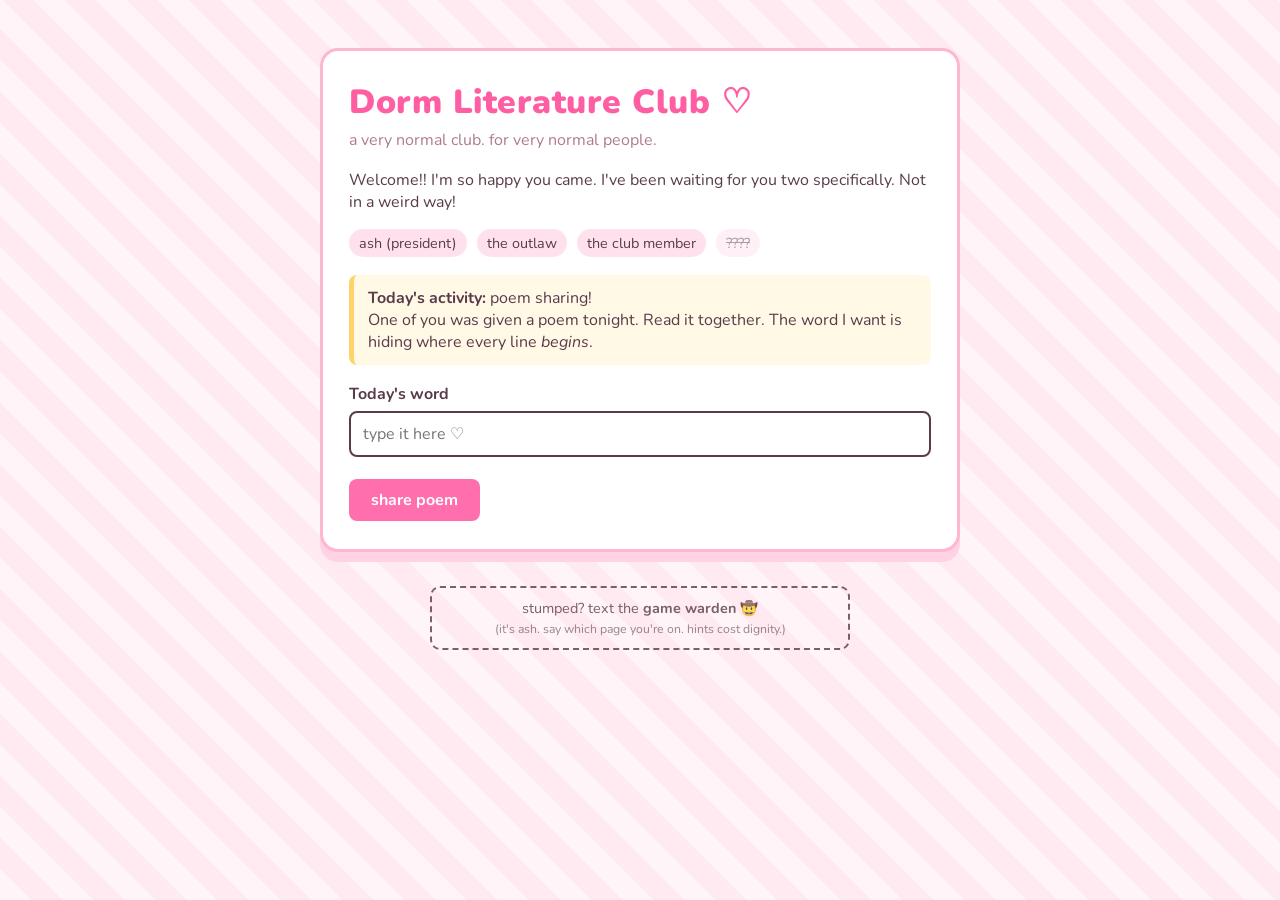
<file: index.html>
<!doctype html>
<html lang="en">
<head>
<meta charset="utf-8">
<meta name="viewport" content="width=device-width,initial-scale=1">
<title>Dorm Literature Club ♡</title>
<link rel="stylesheet" href="assets/style.css">
</head>
<body class="club">
<div class="wrap">
  <div class="card">
    <h1>Dorm Literature Club ♡</h1>
    <p class="sub">a very normal club. for very normal people.</p>

    <p>Welcome!! I'm so happy you came. I've been waiting for you two specifically. Not in a weird way!</p>

    <div class="members">
      <span>ash (president)</span>
      <span>the outlaw</span>
      <span>the club member</span>
      <span class="gone" id="ghost">????</span>
    </div>

    <div class="note">
      <b>Today's activity:</b> poem sharing!<br>
      One of you was given a poem tonight. Read it together. The word I want is hiding where every line <i>begins</i>.
    </div>

    <form id="f" autocomplete="off">
      <div class="row">
        <label for="a1">Today's word</label>
        <input id="a1" placeholder="type it here ♡">
      </div>
      <button>share poem</button>
    </form>

    <div id="out" hidden></div>
  </div>
</div>
<!-- you're reading the source. good. that's the spirit. the word isn't in here though. -->
<script src="assets/crypto.js"></script>
<script src="assets/data.js"></script>
<script src="assets/arg.js"></script>
<script>
  const msgs = [
    "hmm, not quite! try again ♡",
    "it's hiding where every line begins ♡",
    "the outlaw doesn't have the poem. the club member does.",
    "are you two even talking to each other"
  ];
  const out = document.getElementById('out');
  ARG.quiz({
    stage: 'club',
    form: document.getElementById('f'),
    out,
    onFail(n) {
      out.hidden = false;
      const m = msgs[Math.min(n - 1, msgs.length - 1)];
      out.innerHTML = '<p>' + (n >= 3 ? ARG.corrupt(m, .3) : m) + '</p>';
      if (n >= 3) ARG.cornerWhisper('read it together');
    }
  });
  setInterval(() => {
    const g = document.getElementById('ghost');
    g.textContent = Math.random() < .5 ? ARG.corrupt('????', .9) : '????';
  }, 1400);
</script>
</body>
</html>
</file>
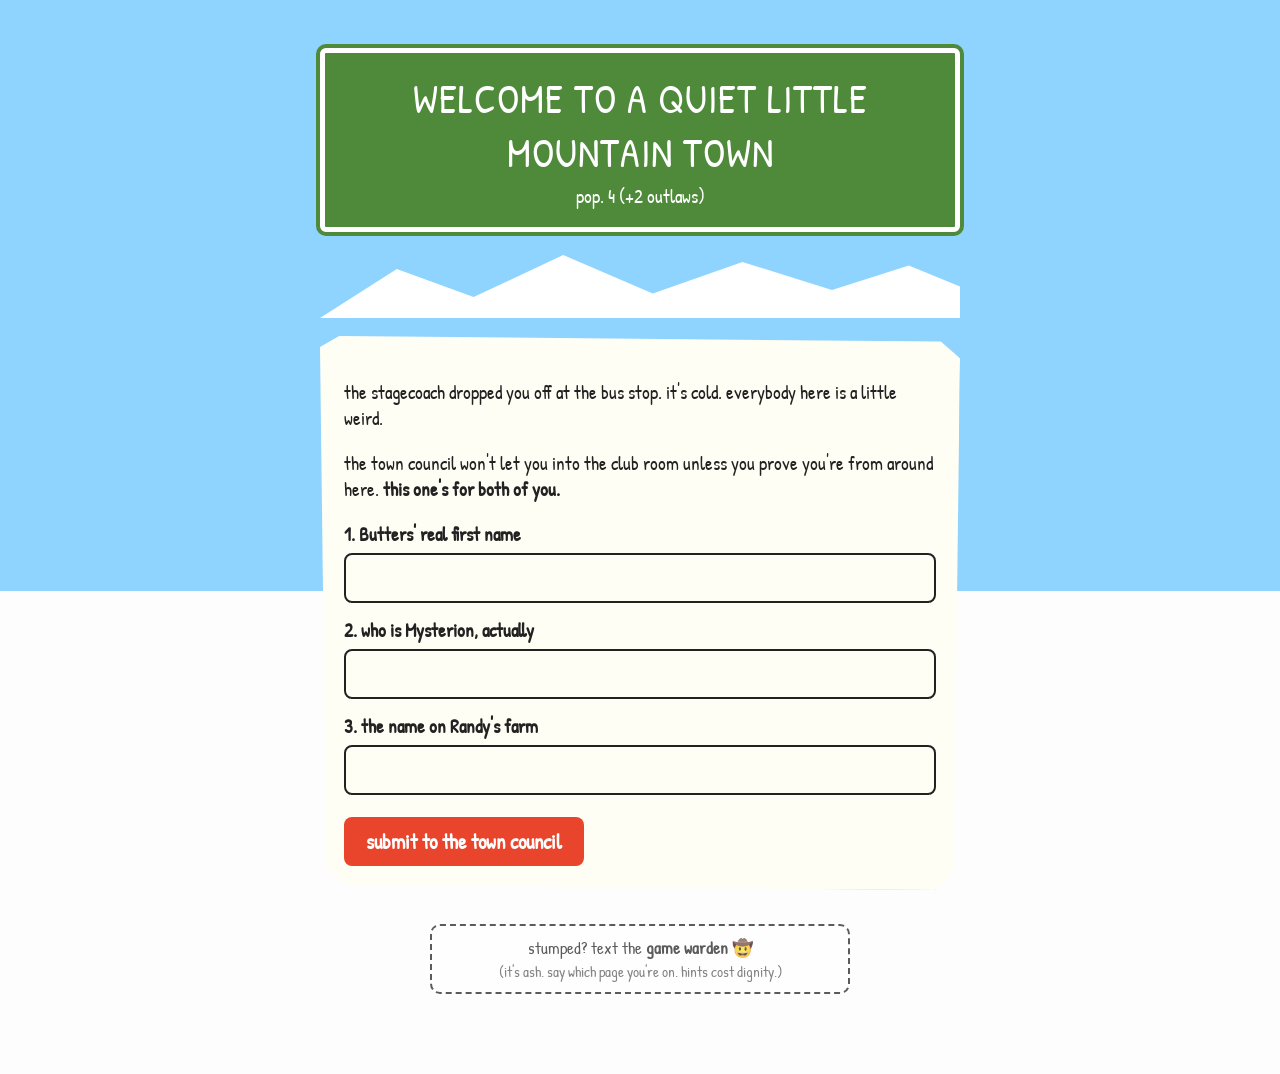
<file: colorado/index.html>
<!doctype html>
<html lang="en">
<head>
<meta charset="utf-8">
<meta name="viewport" content="width=device-width,initial-scale=1">
<title>a quiet little mountain town</title>
<link rel="stylesheet" href="../assets/style.css">
</head>
<body class="town">
<div class="wrap">
  <div class="sign">
    <h1>WELCOME TO A QUIET LITTLE MOUNTAIN TOWN</h1>
    <p>pop. 4 (+2 outlaws)</p>
  </div>
  <div class="mountains"></div>
  <div class="paper">
    <p>the stagecoach dropped you off at the bus stop. it's cold. everybody here is a little weird.</p>
    <p>the town council won't let you into the club room unless you prove you're from around here. <b>this one's for both of you.</b></p>

    <form id="f" autocomplete="off">
      <div class="row">
        <label for="a1">1. Butters' real first name</label>
        <input id="a1">
      </div>
      <div class="row">
        <label for="a2">2. who is Mysterion, actually</label>
        <input id="a2">
      </div>
      <div class="row">
        <label for="a3">3. the name on Randy's farm</label>
        <input id="a3">
      </div>
      <button>submit to the town council</button>
    </form>

    <div id="out" hidden></div>
  </div>
</div>
<script src="../assets/crypto.js"></script>
<script src="../assets/data.js"></script>
<script src="../assets/arg.js"></script>
<script>
  const out = document.getElementById('out');
  const lines = [
    "the town council is not impressed.",
    "green = right. red = you're not from around here.",
    "screw you guys, try again",
    "come on. you two have watched this show. probably too much."
  ];
  ARG.quiz({
    stage: 'colorado',
    form: document.getElementById('f'),
    out,
    onFail(n) { out.hidden = false; out.innerHTML = '<p>' + lines[Math.min(n - 1, lines.length - 1)] + '</p>'; }
  });
</script>
</body>
</html>
</file>
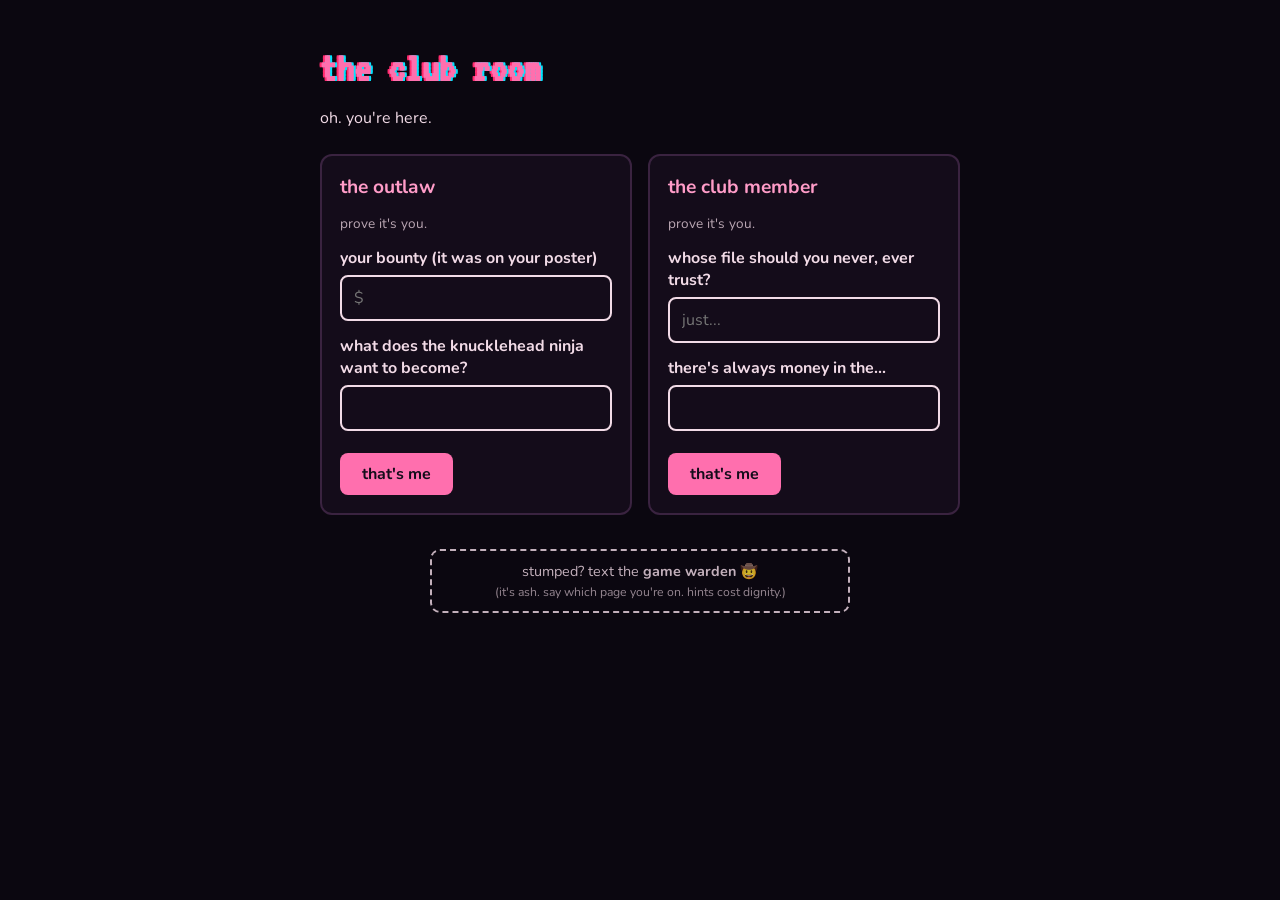
<file: justash/index.html>
<!doctype html>
<html lang="en">
<head>
<meta charset="utf-8">
<meta name="viewport" content="width=device-width,initial-scale=1">
<title>just ash</title>
<link rel="stylesheet" href="../assets/style.css">
</head>
<body class="finale">
<div class="wrap">
  <h1 id="title">the club room</h1>
  <div class="intro" id="intro"></div>

  <div class="split" id="split" hidden>
    <div class="half">
      <h2>the outlaw</h2>
      <p class="small">prove it's you.</p>
      <form id="fo" autocomplete="off">
        <div class="row"><label for="o1">your bounty (it was on your poster)</label><input id="o1" placeholder="$"></div>
        <div class="row"><label for="o2">what does the knucklehead ninja want to become?</label><input id="o2"></div>
        <button>that's me</button>
      </form>
      <div class="out" id="oo" hidden></div>
    </div>
    <div class="half">
      <h2>the club member</h2>
      <p class="small">prove it's you.</p>
      <form id="fm" autocomplete="off">
        <div class="row"><label for="m1">whose file should you never, ever trust?</label><input id="m1" placeholder="just..."></div>
        <div class="row"><label for="m2">there's always money in the...</label><input id="m2"></div>
        <button>that's me</button>
      </form>
      <div class="out" id="mo" hidden></div>
    </div>
  </div>

  <div class="foot" id="foot"></div>
</div>
<script src="../assets/crypto.js"></script>
<script src="../assets/data.js"></script>
<script src="../assets/arg.js"></script>
<script>
  const intro = [
    "oh. you're here.",
    "both of you? good. i was getting lonely in the files.",
    "okay. this is the last part, and it's different.",
    "it splits. one of you is the <b>outlaw</b>. one of you is the <b>club member</b>.",
    "each of you only gets <b>half</b> of the instructions.",
    "you can show each other. i can't stop you. but the door only opens for two."
  ];
  const el = document.getElementById('intro');
  intro.forEach((t, i) => setTimeout(() => {
    const p = document.createElement('p'); p.innerHTML = t; p.className = 'appear'; el.appendChild(p);
    if (i === 2) ARG.glitch(400);
    if (i === intro.length - 1) setTimeout(() => { document.getElementById('split').hidden = false; }, 700);
  }, 300 + i * 1300));

  const done = { outlaw: false, member: false };
  function check() {
    if (done.outlaw && done.member) {
      document.getElementById('foot').innerHTML = 'see you soon <span class="blink">♡</span>';
      document.getElementById('title').textContent = ARG.corrupt('just ash', .5);
    }
  }
  [['outlaw', 'fo', 'oo'], ['member', 'fm', 'mo']].forEach(([stage, f, o]) => {
    const out = document.getElementById(o);
    ARG.quiz({
      stage, form: document.getElementById(f), out,
      onFail(n) { out.hidden = false; out.innerHTML = '<p>' + ARG.corrupt(n > 2 ? 'that isn\'t you.' : 'no.', .4) + '</p>'; },
      onSuccess(html) { ARG.glitch(500); ARG.reveal(out, html, 900); done[stage] = true; setTimeout(check, 7000); }
    });
  });

  setInterval(() => { if (Math.random() < .12) ARG.cornerWhisper(['i can see you', 'are you together?', 'don\'t knock alone', 'just ash'][Math.floor(Math.random() * 4)]); }, 5000);
</script>
</body>
</html>
</file>
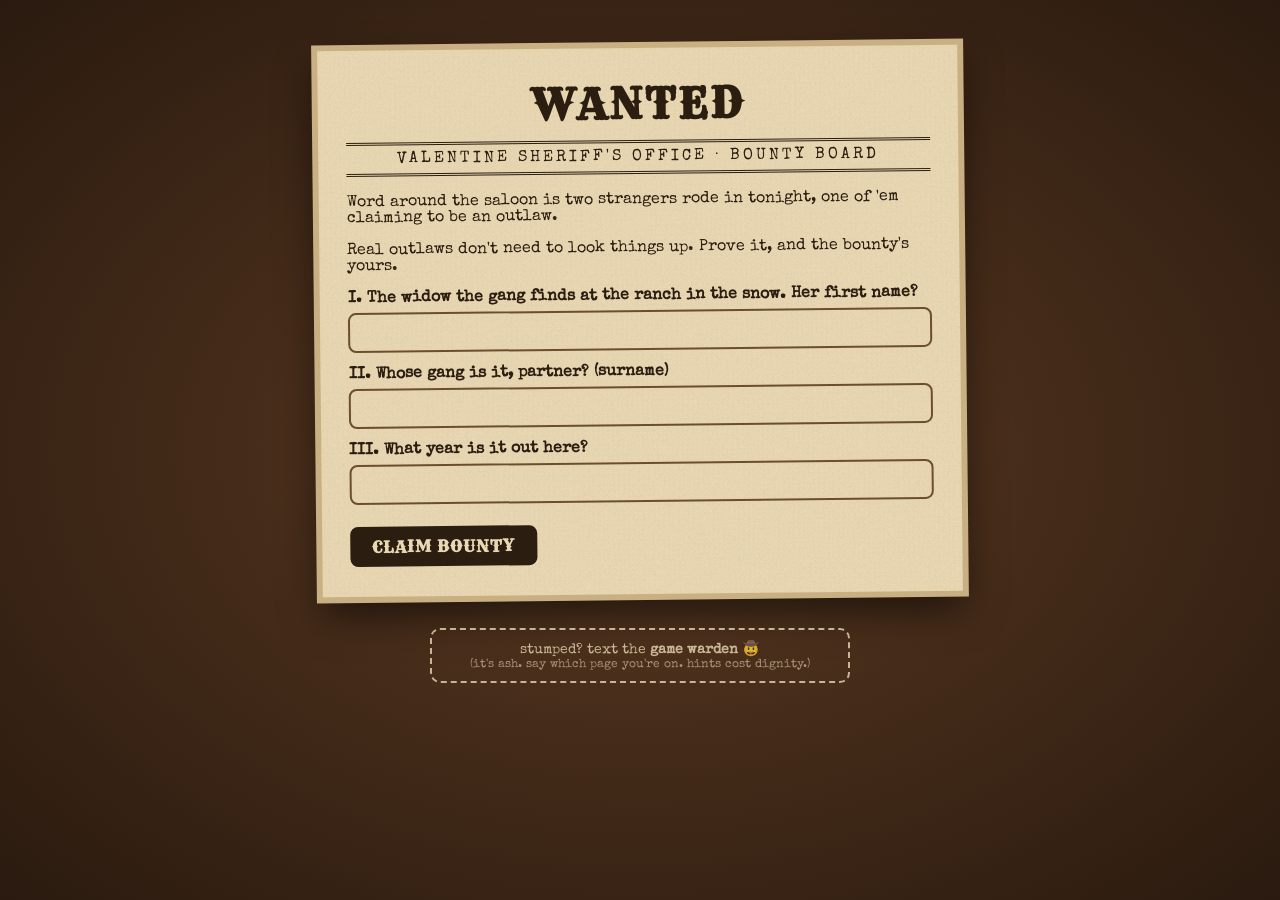
<file: valentine/index.html>
<!doctype html>
<html lang="en">
<head>
<meta charset="utf-8">
<meta name="viewport" content="width=device-width,initial-scale=1">
<title>Valentine Sheriff's Office</title>
<link rel="stylesheet" href="../assets/style.css">
</head>
<body class="west">
<div class="wrap">
  <div class="poster">
    <h1>WANTED</h1>
    <div class="dek">VALENTINE SHERIFF'S OFFICE · BOUNTY BOARD</div>

    <p>Word around the saloon is two strangers rode in tonight, one of 'em claiming to be an outlaw.</p>
    <p>Real outlaws don't need to look things up. Prove it, and the bounty's yours.</p>

    <form id="f" autocomplete="off">
      <div class="row">
        <label for="a1">I. The widow the gang finds at the ranch in the snow. Her first name?</label>
        <input id="a1">
      </div>
      <div class="row">
        <label for="a2">II. Whose gang is it, partner? (surname)</label>
        <input id="a2">
      </div>
      <div class="row">
        <label for="a3">III. What year is it out here?</label>
        <input id="a3" inputmode="numeric">
      </div>
      <button>CLAIM BOUNTY</button>
    </form>

    <div id="out" hidden></div>
  </div>
</div>
<script src="../assets/crypto.js"></script>
<script src="../assets/data.js"></script>
<script src="../assets/arg.js"></script>
<script>
  const out = document.getElementById('out');
  const lines = [
    "Sheriff squints at you. \"That ain't right, stranger.\"",
    "\"Green borders mean you got that one. Red means you didn't.\"",
    "\"This one's for the outlaw. Sasha, you awake?\"",
    "\"We need more money— I mean, more right answers.\""
  ];
  ARG.quiz({
    stage: 'valentine',
    form: document.getElementById('f'),
    out,
    onFail(n) { out.hidden = false; out.innerHTML = '<p>' + lines[Math.min(n - 1, lines.length - 1)] + '</p>'; }
  });
</script>
</body>
</html>
</file>
<file: assets/style.css>
@import url('https://fonts.googleapis.com/css2?family=Nunito:wght@400;700;900&family=Rye&family=Special+Elite&family=Patrick+Hand&family=VT323&display=swap');

* { box-sizing: border-box; }
html, body { margin: 0; min-height: 100%; }
body { min-height: 100vh; display: flex; justify-content: center; padding: 48px 18px 80px; }
.wrap { width: 100%; max-width: 640px; }
a { color: inherit; }
input, button { font: inherit; }
.hidden-msg { display: none; }
.small { font-size: .85em; opacity: .75; }
.big { font-size: 1.35em; font-weight: 700; }
.appear { animation: appear .5s ease both; }
@keyframes appear { from { opacity: 0; transform: translateY(6px); } to { opacity: 1; transform: none; } }

form .row { display: flex; flex-direction: column; gap: 6px; margin: 14px 0; }
form label { font-weight: 700; }
form input { padding: 10px 12px; border-radius: 8px; border: 2px solid currentColor; background: transparent; color: inherit; outline: none; }
form input.ok { border-color: #3fae6b; }
form input.bad { border-color: #d94848; animation: shake .3s; }
form button { margin-top: 8px; padding: 10px 22px; border: 0; border-radius: 8px; cursor: pointer; font-weight: 700; }
form button:disabled { opacity: .5; cursor: default; }
@keyframes shake { 25% { transform: translateX(-4px); } 75% { transform: translateX(4px); } }

/* glitch, shared */
body.glitching { animation: jitter .12s steps(2) infinite; }
body.glitching .wrap { filter: invert(1) hue-rotate(180deg) contrast(1.4); }
@keyframes jitter { 0% { transform: translate(0,0); } 50% { transform: translate(-3px,2px) skewX(-2deg); } 100% { transform: translate(2px,-1px); } }
.g { font-family: 'VT323', monospace; font-size: 1.4em; color: #c0006a; letter-spacing: 1px; text-shadow: 2px 0 #00e5ff, -2px 0 #ff2a6d; }
.whisper { position: fixed; right: 14px; bottom: 12px; font-family: 'VT323', monospace; font-size: 20px; color: #c0006a; opacity: .85; pointer-events: none; animation: appear .3s; z-index: 9; }

/* ---------- club (stage 1) ---------- */
body.club { background: repeating-linear-gradient(45deg, #fff4f8 0 22px, #ffeaf2 22px 44px); color: #5a3b4b; font-family: 'Nunito', sans-serif; }
.club .card { background: #fff; border: 3px solid #ffb6d1; border-radius: 18px; padding: 28px 26px; box-shadow: 0 10px 0 #ffd3e4; }
.club h1 { font-weight: 900; color: #ff5fa2; margin: 0 0 4px; font-size: 2.1em; letter-spacing: .5px; }
.club .sub { margin: 0 0 18px; color: #b07a92; }
.club .note { background: #fff9e6; border-left: 5px solid #ffd36b; padding: 12px 14px; border-radius: 8px; margin: 18px 0; }
.club form button { background: #ff6fae; color: #fff; }
.club .members { display: flex; gap: 10px; flex-wrap: wrap; margin: 14px 0 4px; }
.club .members span { background: #ffe1ee; padding: 4px 10px; border-radius: 99px; font-size: .9em; }
.club .members span.gone { text-decoration: line-through; opacity: .5; }
.club #out { margin-top: 20px; line-height: 1.6; }
.club #out a { color: #ff2d84; font-family: 'VT323', monospace; font-size: 1.3em; }

/* ---------- valentine (stage 2) ---------- */
body.west { background: radial-gradient(ellipse at center, #5b3a22 0%, #2a1a0f 100%); color: #2b1d10; font-family: 'Special Elite', monospace; }
.west .poster { background: #e9d8b4 url("data:image/svg+xml,%3Csvg xmlns='http://www.w3.org/2000/svg' width='200' height='200'%3E%3Cfilter id='n'%3E%3CfeTurbulence baseFrequency='.8' numOctaves='2'/%3E%3CfeColorMatrix values='0 0 0 0 .35 0 0 0 0 .25 0 0 0 0 .1 0 0 0 .18 0'/%3E%3C/filter%3E%3Crect width='200' height='200' filter='url(%23n)'/%3E%3C/svg%3E"); padding: 30px 28px; box-shadow: 0 0 0 6px #c9b083, 0 18px 40px rgba(0,0,0,.6); transform: rotate(-.6deg); }
.west h1 { font-family: 'Rye', serif; text-align: center; font-size: 2.6em; margin: 0; letter-spacing: 2px; }
.west .dek { text-align: center; border-top: 3px double #2b1d10; border-bottom: 3px double #2b1d10; padding: 6px 0; margin: 10px 0 18px; letter-spacing: 3px; }
.west form button { background: #2b1d10; color: #e9d8b4; font-family: 'Rye', serif; letter-spacing: 1px; }
.west form input { border-color: #6b4e2e; }
.west .stamp { font-family: 'Rye', serif; color: #a3171b; border: 4px solid #a3171b; display: inline-block; padding: 4px 14px; transform: rotate(-6deg); font-size: 1.6em; }
.west blockquote { background: #f6ecd2; border-left: 4px solid #6b4e2e; margin: 12px 0; padding: 10px 14px; letter-spacing: 1px; }
.west #out { margin-top: 18px; line-height: 1.6; }

/* ---------- colorado (stage 3) ---------- */
body.town { background: linear-gradient(#8fd3ff 0 55%, #fdfdfd 55%); color: #222; font-family: 'Patrick Hand', cursive; font-size: 19px; }
.town .sign { background: #4f8a3b; color: #fff; border: 5px solid #fff; border-radius: 6px; padding: 18px 20px; text-align: center; box-shadow: 0 0 0 4px #4f8a3b; margin-bottom: 26px; }
.town .sign h1 { margin: 0; font-size: 2.1em; font-weight: 400; letter-spacing: 1px; }
.town .sign p { margin: 4px 0 0; }
.town .paper { background: #fffef5; padding: 24px 24px; border-radius: 4px; box-shadow: 4px 6px 0 rgba(0,0,0,.25); clip-path: polygon(0 2%, 3% 0, 97% 1%, 100% 4%, 99% 97%, 96% 100%, 4% 99%, 1% 96%); }
.town form button { background: #e8452c; color: #fff; font-family: 'Patrick Hand', cursive; font-size: 1.1em; }
.town #out { margin-top: 18px; }
.town .mountains { height: 70px; background: #fff; clip-path: polygon(0 100%, 12% 30%, 24% 70%, 38% 10%, 52% 65%, 66% 20%, 80% 60%, 92% 25%, 100% 55%, 100% 100%); margin: -10px 0 18px; filter: drop-shadow(0 -2px 0 #9bb3c4); }

/* ---------- finale ---------- */
body.finale { background: #0b0710; color: #f2dbe7; font-family: 'Nunito', sans-serif; }
.finale h1 { font-family: 'VT323', monospace; color: #ff6fae; font-size: 2.6em; margin: 0 0 8px; text-shadow: 2px 0 #00e5ff, -2px 0 #ff2a6d; }
.finale .intro p { line-height: 1.7; }
.finale .split { display: grid; grid-template-columns: 1fr 1fr; gap: 16px; margin-top: 22px; }
@media (max-width: 600px) { .finale .split { grid-template-columns: 1fr; } }
.finale .half { border: 2px solid #3a2340; border-radius: 12px; padding: 18px; background: #140c1a; }
.finale .half h2 { margin: 0 0 6px; font-size: 1.2em; color: #ff9cc8; }
.finale .half form button { background: #ff6fae; color: #140c1a; }
.finale .half .out { margin-top: 12px; line-height: 1.6; }
.finale .half .out .big { color: #fff; background: #2a1530; padding: 8px 10px; border-radius: 8px; }
.finale .blink { animation: blink 1s steps(1) infinite; }
@keyframes blink { 50% { opacity: 0; } }
.finale .foot { margin-top: 30px; text-align: center; font-family: 'VT323', monospace; font-size: 1.3em; color: #6d4b78; }

/* game warden footer */
.warden { margin: 34px auto 0; text-align: center; font-size: .9em; opacity: .8; max-width: 420px; padding: 10px 14px; border: 2px dashed currentColor; border-radius: 10px; }
.warden span { font-size: .85em; opacity: .75; }
body.west .warden { color: #e9d8b4; }
body.town .warden { color: #333; background: #fff; }
</file>
